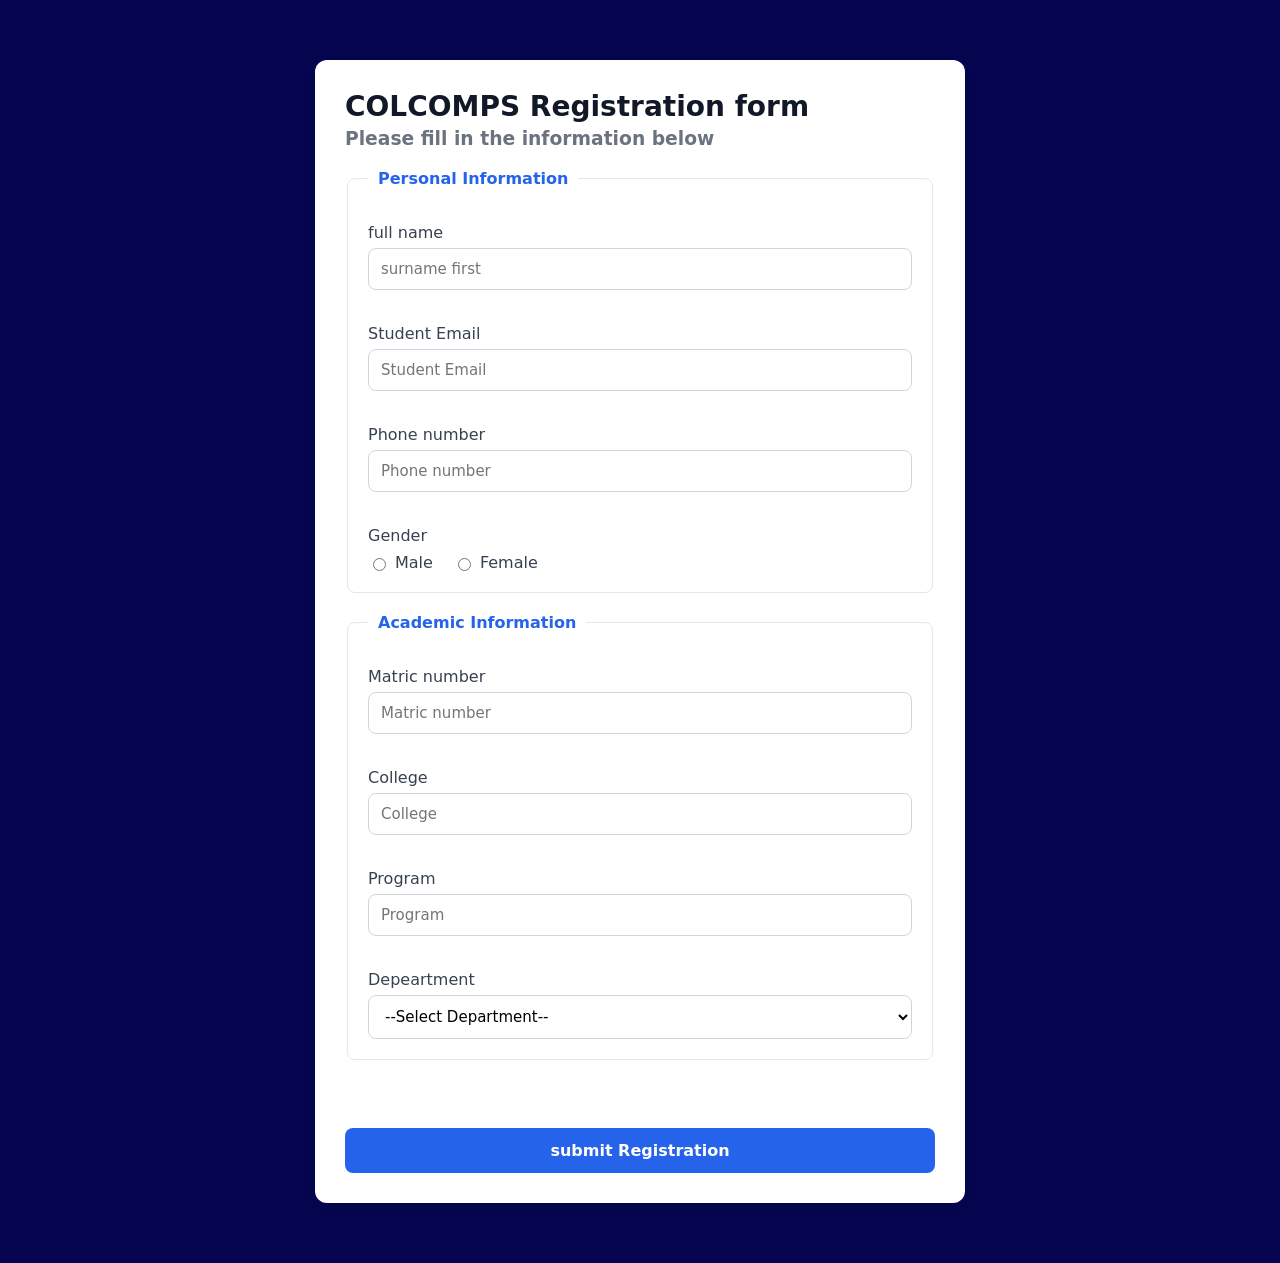
<file: index.html>
<!DOCTYPE html>
<html lang="en">
    <head>
        <meta charset="UTF-8">
        <meta name="viewport" content="width=device-width, initial-scale=1.0">
        <title> Student Form</title>
        <link rel="stylesheet" href="style.css">

    </head>

    <body>

        <form>
            <header>
                <h1>COLCOMPS Registration form</h1>
                <h3>Please fill in the information below</h3>
            </header>

            <fieldset>
                <legend>Personal Information</legend>

                <label for="name">full name</label>
                <input type="text" id="name" name="name" placeholder="surname first" required>
                <br><br>
                <label for="email">Student Email</label>
                <input type="email" id="email" name="email" placeholder="Student Email" required>
                <br><br>
                <label for="number">Phone number</label>
                <input type="number" id="tel" name="number" placeholder="Phone number" required>
                <br><br>

                <label>Gender</label>
                <div class="radio-group">
                    <label><input type="radio" name="gender" value="male"> Male</label>
                    <label><input type="radio" name="gender" value="Female"> Female</label>
                </div>
            </fieldset>

            <fieldset>
                <legend>Academic Information</legend>

                <label>Matric number</label>
                <input type="number" placeholder="Matric number" required>
                <br><br>
                <label>College</label>
                <input type="text" placeholder="College" required>
                <br><br>
                <label>Program</label>
                <input type="text" placeholder="Program" required>
                <br><br>

                <label for="Depeartment">Depeartment</label>
                <select id="Depeartment" name="Depeartment" required>
                    <option value="" disabled selected>--Select Department--</option>
                    <option value="Computer Science">Computer Science</option>
                    <option value="Data Science">Data Science</option>
                    <option value="software engineering">software engineering</option>
                    <option value="cyber security">cyber security</option>
                    <option value="information system">information system</option>
                    <option value="information technology">information technology</option>
                    <option value="information communication technology">information communication technology</option>
                </select>
    

            </fieldset>


            <br><br>
           <button type="submit" >submit Registration</button>



        </form>

    </body>
</html>
</file>
<file: style.css>
*{
    box-sizing: border-box;
    font-family: system-ui, -apple-system, segoe UI, roboto, sans-serif;
    
}

body{
    background: #060650;
    margin: 0;
    padding: 20px;
}

form {
    max-width: 650px;
    margin: 40px auto;
    background: #fff;
    padding: 30px;
    border-radius: 12px;
    box-shadow: 0 4px 15px rgba(0, 0, 0, 0.08);
}

header h1{
    margin: 0 0 5px;
    color: #111827;
    font-size: 28px;
}

header h3{
    color: #6b7280;
    margin-top: 0;
    margin-bottom: 20px;
}


fieldset {
    border: 1px solid #e5e7eb;
    border-radius: 8px;
    padding: 20px;
    margin-bottom: 20px;
}

legend{
    font-weight: 600;
    padding: 0 10px;
    color: #2563eb;
}


label {
    display: block;
    margin: 15px 0 6px;
    font-weight: 500;
    color: #374151;
}

input, select {
    width: 100%;
    padding: 11px 12px;
    border: 1px solid #d1d5db;
    border-radius: 8px;
    font-size: 15px;
    background: #fff;
    transition: all 0.2s;
}

.radio-group {
    display: flex;
    gap: 20px;
    margin-top: 8px;

}

.radio-group label {
    display: flex;
    align-items: center;
    gap: 6px;
    margin: 0;
    font-weight: 400;
}

.radio-group input {
    width: auto;
}

button{
    width: 100%;
    padding: 13px;
    background: #2563eb;
    color: #fff;
    border: none;
    border-radius: 8px;
    cursor: pointer;
    font-size: 16px;
    font-weight: 600;
    margin-top: 10px;
    transition: backgroud 0.2s;

}

button:hover{
    background: #1d4ed8;
}
</file>
